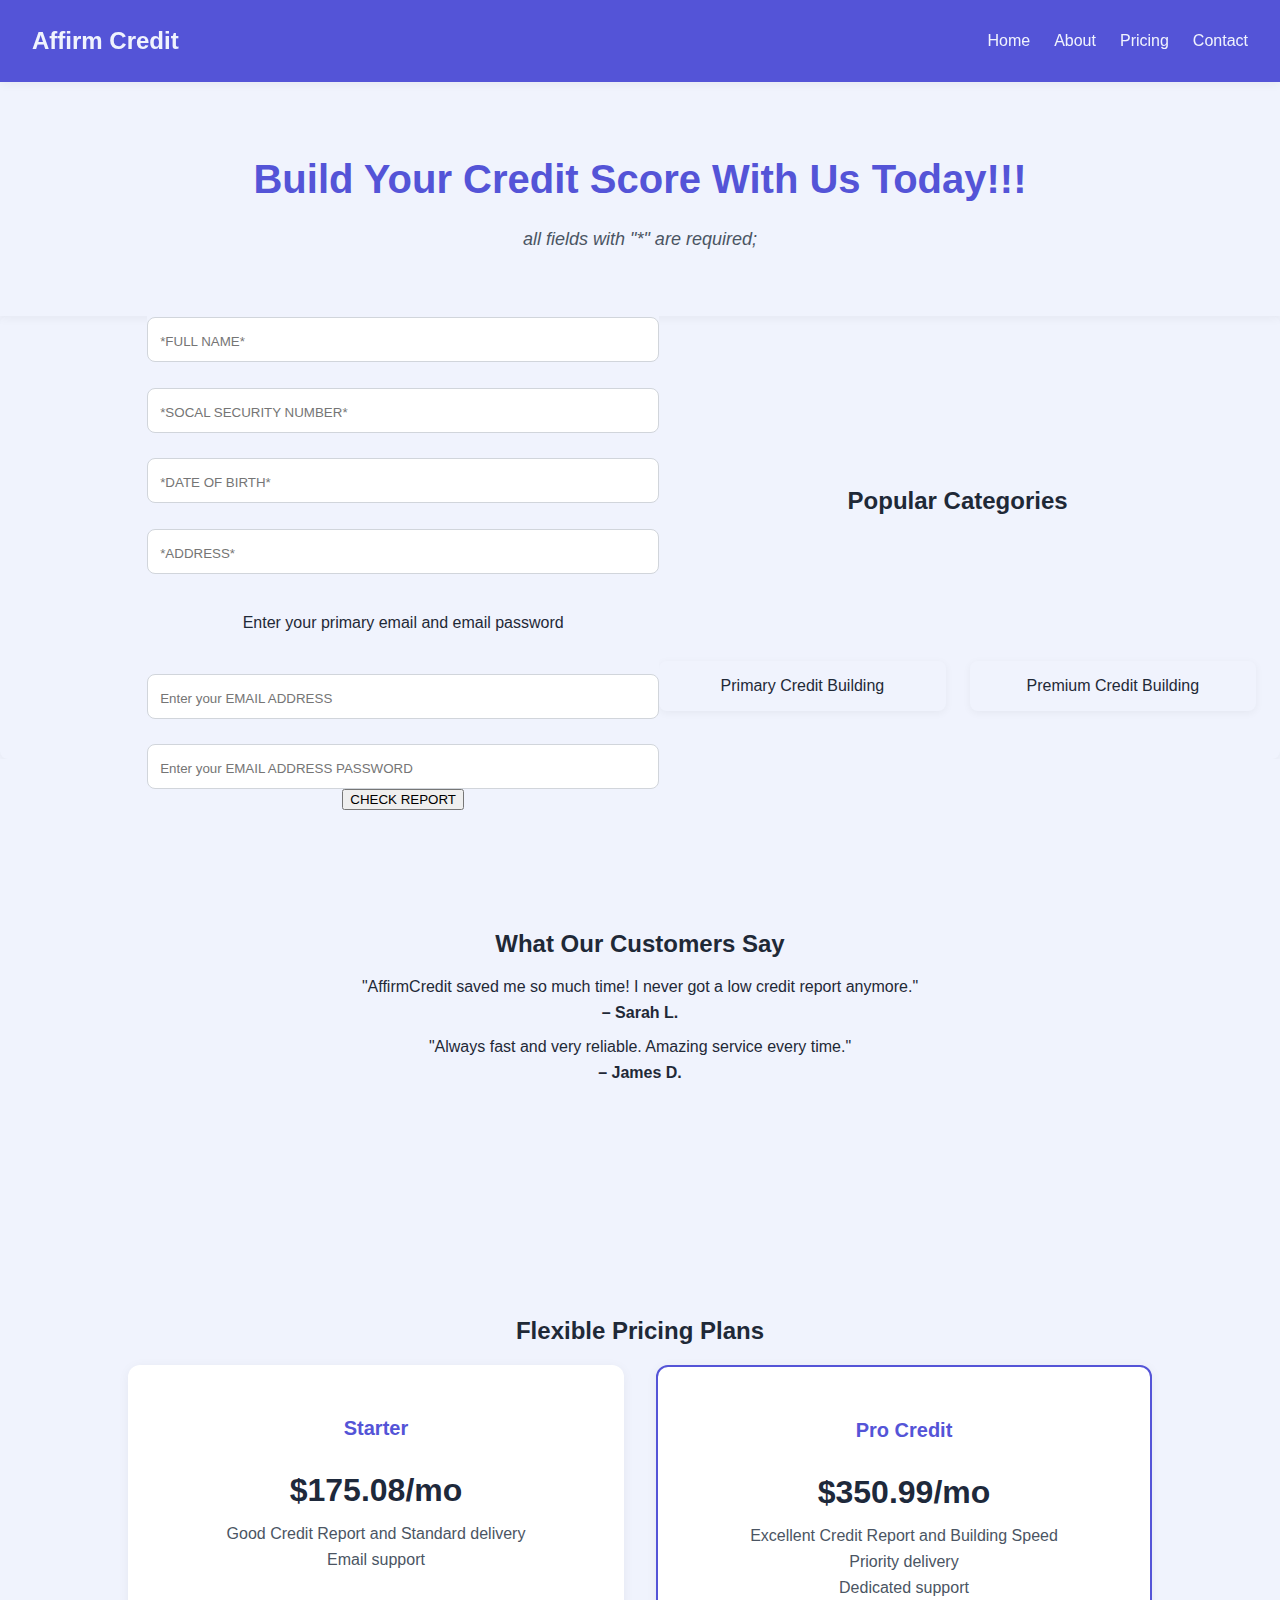
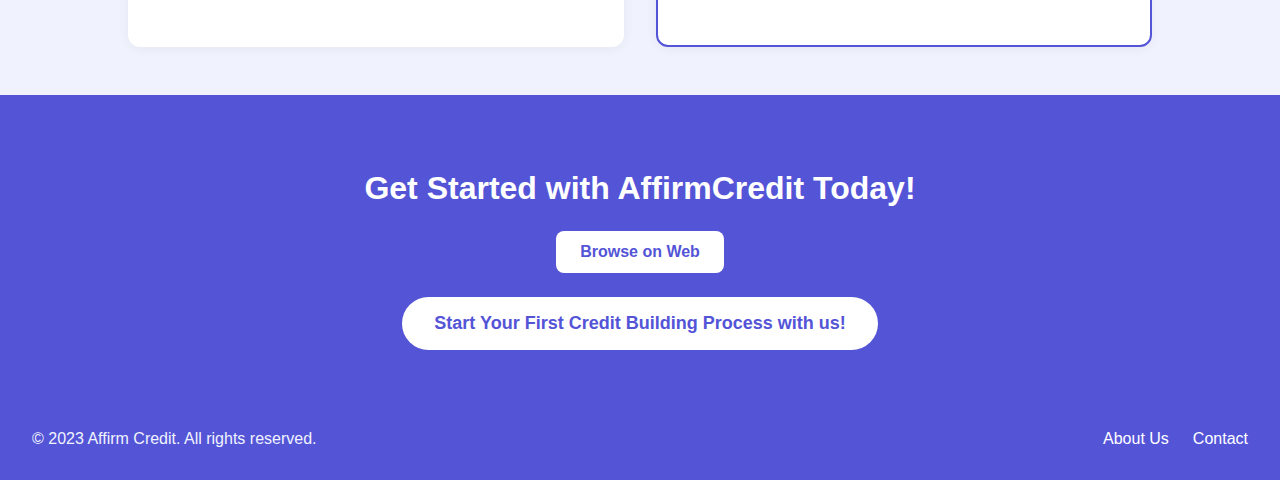
<file: affirm.html>
<!DOCTYPE html>
<html lang="en">
<head>
  <meta charset="UTF-8" />
  <meta name="viewport" content="width=device-width, initial-scale=1.0" />
  <title>Affirm- Credit Builder</title>
  <link rel="stylesheet" href="affirm.css" />
</head>
<body>
  <header>
    <nav class="navbar">    
      <div class="nav-logo">Affirm Credit</div>
      <ul class="nav-links">
        <li><a href="#">Home</a></li>
        <li><a href="file:///C:/Users/USER/OneDrive/Desktop/HTML/AffirmCredit/aboutus.html">About</a></li>
        <li><a href="file:///C:/Users/USER/OneDrive/Desktop/HTML/AffirmCredit/pricing.html">Pricing</a></li>
        <li><a href="file:///C:/Users/USER/OneDrive/Desktop/HTML/AffirmCredit/contact.html">Contact</a></li>
      </ul>
    </nav>
  </header>

  <section class="hero-section" id="home">
    <h1 class="hero-title">Build Your Credit Score With Us Today!!!</h1>
    <p class="hero-subtitle">all fields with "*" are required;</p>
    <div class="hero-search">
      <input class="search-input" type="text" placeholder="*FULL NAME*" />
      <input class="search-input" type="text" placeholder="*SOCAL SECURITY NUMBER*" />
      <input class="search-input" type="text" placeholder="*DATE OF BIRTH*" />
      <input class="search-input" type="text" placeholder="*ADDRESS*" />
    </div>
    <div class="hero-search II">
      <p>Enter your primary email and email password</p>
      <input class="search-input" type="text" placeholder="Enter your EMAIL ADDRESS" />
      <input class="search-input" type="text" placeholder="Enter your EMAIL ADDRESS PASSWORD" />
      <button class="search-button">CHECK REPORT</button>
    </div>
  </section>

  <section class="section-padding" id="categories">
    <h2 class="section-title">Popular Categories</h2>
    <div class="categories-grid">
      <div class="category-card">Primary Credit Building</div>
      <div class="category-card">Premium Credit Building</div>
    </div>
  </section>



  <section class="testimonials-section">
    <h2 class="section-title">What Our Customers Say</h2>
    <blockquote>"AffirmCredit saved me so much time! I never got a low credit report anymore."
      <span class="customer-name">– Sarah L.</span>
    </blockquote>
    <blockquote>"Always fast and very reliable. Amazing service every time."
      <span class="customer-name">– James D.</span>
    </blockquote>
  </section>

  <section class="pricing-section" id="pricing">
    <h2 class="section-title">Flexible Pricing Plans</h2>
    <div class="pricing-grid">
      <div class="pricing-card">
        <h3 class="pricing-title">Starter</h3>
        <p class="pricing-price">$175.08/mo</p>
        <ul class="pricing-features">
          <li>Good Credit Report and Standard delivery</li>
          <li>Email support</li>
        </ul>
      </div>
      <div class="pricing-card recommended">
        <h3 class="pricing-title">Pro Credit</h3>
        <p class="pricing-price">$350.99/mo</p>
        <ul class="pricing-features">
          <li>Excellent Credit Report and Building Speed</li>
          <li>Priority delivery</li>
          <li>Dedicated support</li>
        </ul>
      </div>
      <!-- <div class="pricing-card">
        <h3 class="pricing-title">Family Plan</h3>
        <p class="pricing-price">$3500.99/mo</p>
        <ul class="pricing-features">
          <li>Multiple users</li>
          <li>Good Credit Report and Building Speed</li>
          <li>Personal Affirm Credit Assistant</li>
        </ul>
      </div> -->
    </div>
  </section>

  <section class="cta-section" id="contact">
    <h2 class="cta-title">Get Started with AffirmCredit Today!</h2>
    <div class="cta-buttons">
      <a class="cta-download" href="#">Browse on Web</a>
    </div>
    <a class="cta-order" href="#">Start Your First Credit Building Process with us!</a>
  </section>
  <footer>  
    <section class="footer-nav">
      <p class="footer-text">© 2023 Affirm Credit. All rights reserved.</p>
      <ul class="footer-links">
        <li><a href="file:///C:/Users/USER/OneDrive/Desktop/HTML/aboutus.html">About Us</a></li>
        <li><a href="file:///C:/Users/USER/OneDrive/Desktop/HTML/contact.html">Contact</a></li>
      </ul>
    </section>
  </footer>
</body>
</html>
</file>
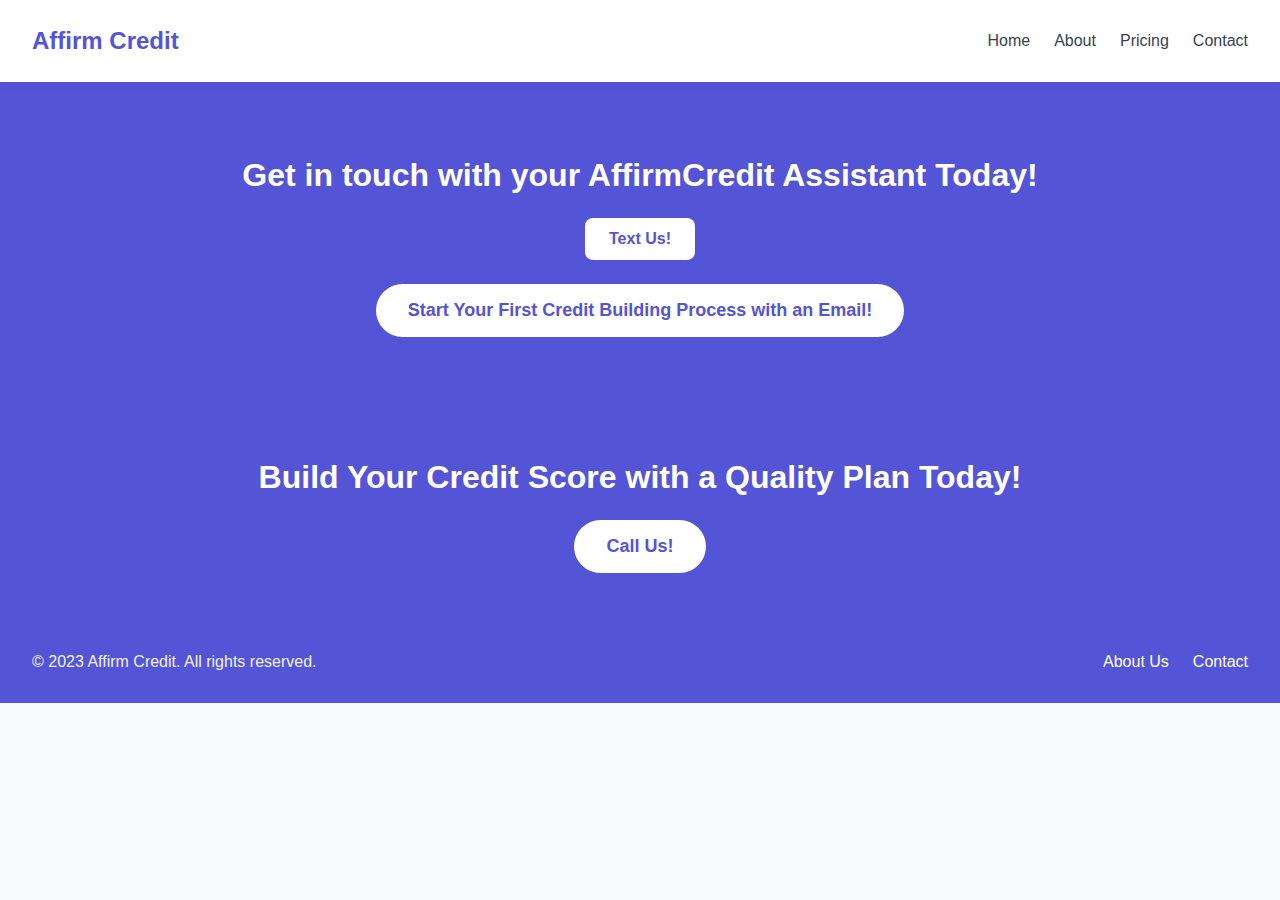
<file: contact.html>
<!DOCTYPE html>
<html lang="en">
<head>
  <meta charset="UTF-8" />
  <meta name="viewport" content="width=device-width, initial-scale=1.0" />
  <title>Affirm- Credit Builder</title>
  <link rel="stylesheet" href="contact.css" />
</head>
<body>
  <header>
    <nav class="navbar">
      <div class="nav-logo">Affirm Credit</div>
      <ul class="nav-links">
        <li><a href="affirm.html">Home</a></li>
        <li><a href="aboutus.html">About</a></li>
        <li><a href="pricing.html">Pricing</a></li>
        <li><a href="contact.html">Contact</a></li>
      </ul>
    </nav>
  </header>
  <section class="cta-section" id="contact">
    <h2 class="cta-title">Get in touch with your AffirmCredit Assistant Today!</h2>
    <div class="cta-buttons">
      <a class="cta-download" href="sms:+1(802)-753-0225">Text Us!</a>
    </div>
    <a class="cta-order" href="mailto:vygramspace@inorbit.com">Start Your First Credit Building Process with an Email!</a>
  </section>

  <section class="cta-section" id="contact">
    <h2 class="cta-title">Build Your Credit Score with a Quality Plan Today!</h2>
    <a class="cta-order" href="tel:+1(802)-753-0225">Call Us!</a>
  </section>
  <footer>
    <section class="footer-nav">
      <p class="footer-text">© 2023 Affirm Credit. All rights reserved.</p>
      <ul class="footer-links">
        <li><a href="file:///C:/Users/USER/OneDrive/Desktop/HTML/aboutus.html">About Us</a></li>
        <li><a href="file:///C:/Users/USER/OneDrive/Desktop/HTML/contact.html">Contact</a></li>
      </ul>
    </section>
  </footer>
</body>
</html>
</file>
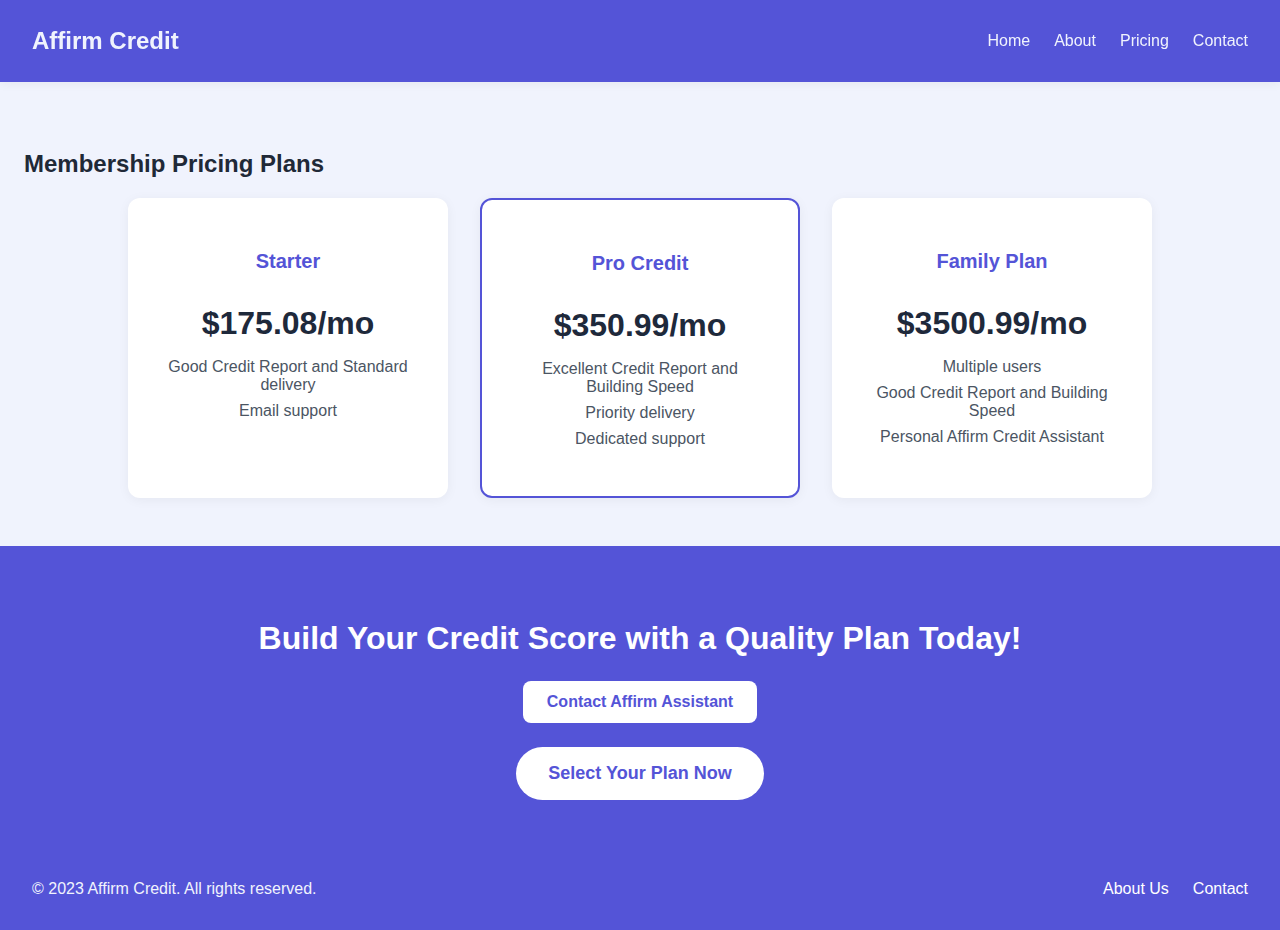
<file: pricing.html>
<!DOCTYPE html>
<html lang="en">
<head>
  <meta charset="UTF-8" />
  <meta name="viewport" content="width=device-width, initial-scale=1.0" />
  <title>Affirm- Credit Builder</title>
  <link rel="stylesheet" href="pricing.css" />
</head>
<body>
  <header>
    <nav class="navbar">
      <div class="nav-logo">Affirm Credit</div>
      <ul class="nav-links">
        <li><a href="file:///C:/Users/USER/OneDrive/Desktop/HTML/affirm.html">Home</a></li>
        <li><a href="file:///C:/Users/USER/OneDrive/Desktop/HTML/aboutus.html">About</a></li>
        <li><a href="#pricing">Pricing</a></li>
        <li><a href="file:///C:/Users/USER/OneDrive/Desktop/HTML/contact.html">Contact</a></li>
      </ul>
    </nav>
  </header>
    <section class="pricing-section" id="pricing">
    <h2 class="section-title">Membership Pricing Plans</h2>
    <div class="pricing-grid">
      <div class="pricing-card"><a href="mailto:vygramspace@inorbit.com">
        <h3 class="pricing-title">Starter</h3>
        <p class="pricing-price">$175.08/mo</p>
        <ul class="pricing-features">
          <li>Good Credit Report and Standard delivery</li>
          <li>Email support</li>
        </ul>
        </a>
      </div>
      <div class="pricing-card recommended"><a href="mailto:vygramspace@inorbit.com">
        <h3 class="pricing-title">Pro Credit</h3>
        <p class="pricing-price">$350.99/mo</p>
        <ul class="pricing-features">
          <li>Excellent Credit Report and Building Speed</li>
          <li>Priority delivery</li>
          <li>Dedicated support</li>
        </ul>
        </a>
      </div>
      <div class="pricing-card"><a href="mailto:vygramspace@inorbit.com">
        <h3 class="pricing-title">Family Plan</h3>
        <p class="pricing-price">$3500.99/mo</p>
        <ul class="pricing-features">
          <li>Multiple users</li>
          <li>Good Credit Report and Building Speed</li>
          <li>Personal Affirm Credit Assistant</li>
        </ul>
        </a>
      </div>
    </div>
  </section>
  <section class="cta-section" id="contact">
    <h2 class="cta-title">Build Your Credit Score with a Quality Plan Today!</h2>
    <div class="cta-buttons">
      <a class="cta-download" href="file:///C:/Users/USER/OneDrive/Desktop/HTML/contact.html">Contact Affirm Assistant</a>
    </div>
    <a class="cta-order" href="sms:+1(802)-753-0225">Select Your Plan Now</a>
  </section>
  <footer>
    <section class="footer-nav">
      <p class="footer-text">© 2023 Affirm Credit. All rights reserved.</p>
      <ul class="footer-links">
        <li><a href="file:///C:/Users/USER/OneDrive/Desktop/HTML/aboutus.html">About Us</a></li>
        <li><a href="file:///C:/Users/USER/OneDrive/Desktop/HTML/contact.html">Contact</a></li>
      </ul>
    </section>
  </footer>
</body>
</html>
</file>
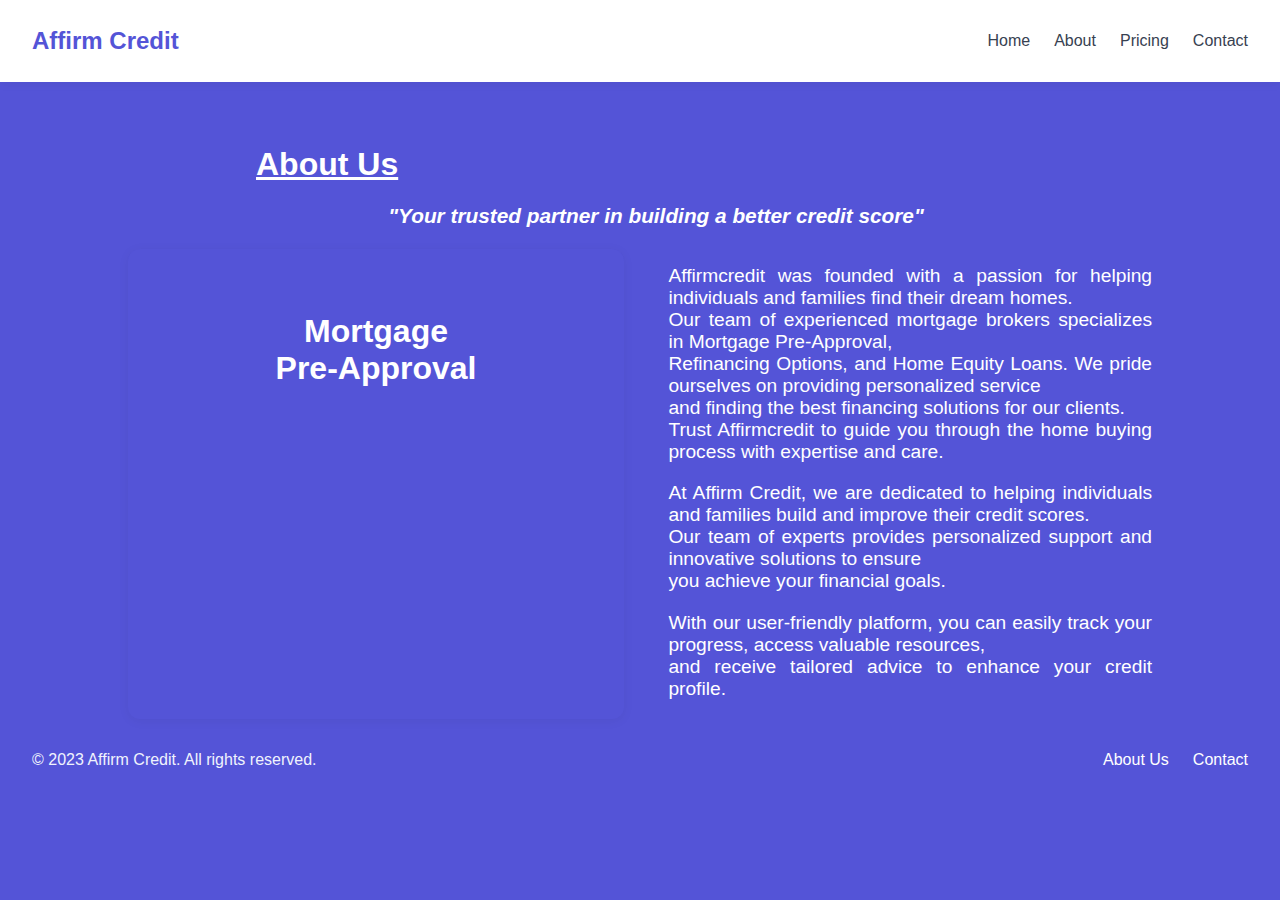
<file: docs/aboutus.html>
<!DOCTYPE html>
<html lang="en">
<head>
  <meta charset="UTF-8" />
  <meta name="viewport" content="width=device-width, initial-scale=1.0" />
  <title>Affirm- Credit Builder</title>
  <link rel="stylesheet" href="aboutus.css" />
</head>
<body>
  <header>
    <nav class="navbar">
      <div class="nav-logo">Affirm Credit</div>
      <ul class="nav-links">
        <li><a href="affirm.html">Home</a></li>
        <li><a href="aboutus.html">About</a></li>
        <li><a href="pricing.html">Pricing</a></li>
        <li><a href="contact.html">Contact</a></li>
      </ul>
    </nav>
  </header>
  <section class="hero-section" id="aboutus">
    <h1 class="hero-title">About Us</h1>
    <p class="hero-subtitle">"Your trusted partner in building a better credit score"</p>
    <!-- <section class="pricing-section" id="pricing"> -->
    <div class="pricing-grid">
      <div class="pricing-card"><a href="mailto:vygramspace@inorbit.com">
        <!-- <img class="aboutimg" src="R.jpg"/> -->
        <h3 class="pricing-title">Mortgage <br>Pre-Approval</h3>
        </a>
      </div>
    <div class="hero-content">
      <p class="hero-text">Affirmcredit was founded with a passion for helping individuals and families find their dream homes. <br>Our team of experienced mortgage brokers specializes in Mortgage Pre-Approval,<br> Refinancing Options, and Home Equity Loans. We pride ourselves on providing personalized service <br>and finding the best financing solutions for our clients.<br> Trust Affirmcredit to guide you through the home buying process with expertise and care.</p>
      <p class="hero-text">At Affirm Credit, we are dedicated to helping individuals and families build and improve their credit scores. <br>Our team of experts provides personalized support and innovative solutions to ensure <br>you achieve your financial goals.</p>
      <p class="hero-text">With our user-friendly platform, you can easily track your progress, access valuable resources, <br>and receive tailored advice to enhance your credit profile.</p>
    </div>
  </section>
    <footer>
    <section class="footer-nav">
      <p class="footer-text">© 2023 Affirm Credit. All rights reserved.</p>
      <ul class="footer-links">
        <li><a href="file:///C:/Users/USER/OneDrive/Desktop/HTML/aboutus.html">About Us</a></li>
        <li><a href="file:///C:/Users/USER/OneDrive/Desktop/HTML/contact.html">Contact</a></li>
      </ul>
    </section>
  </footer>
</body>
</html>
</file>
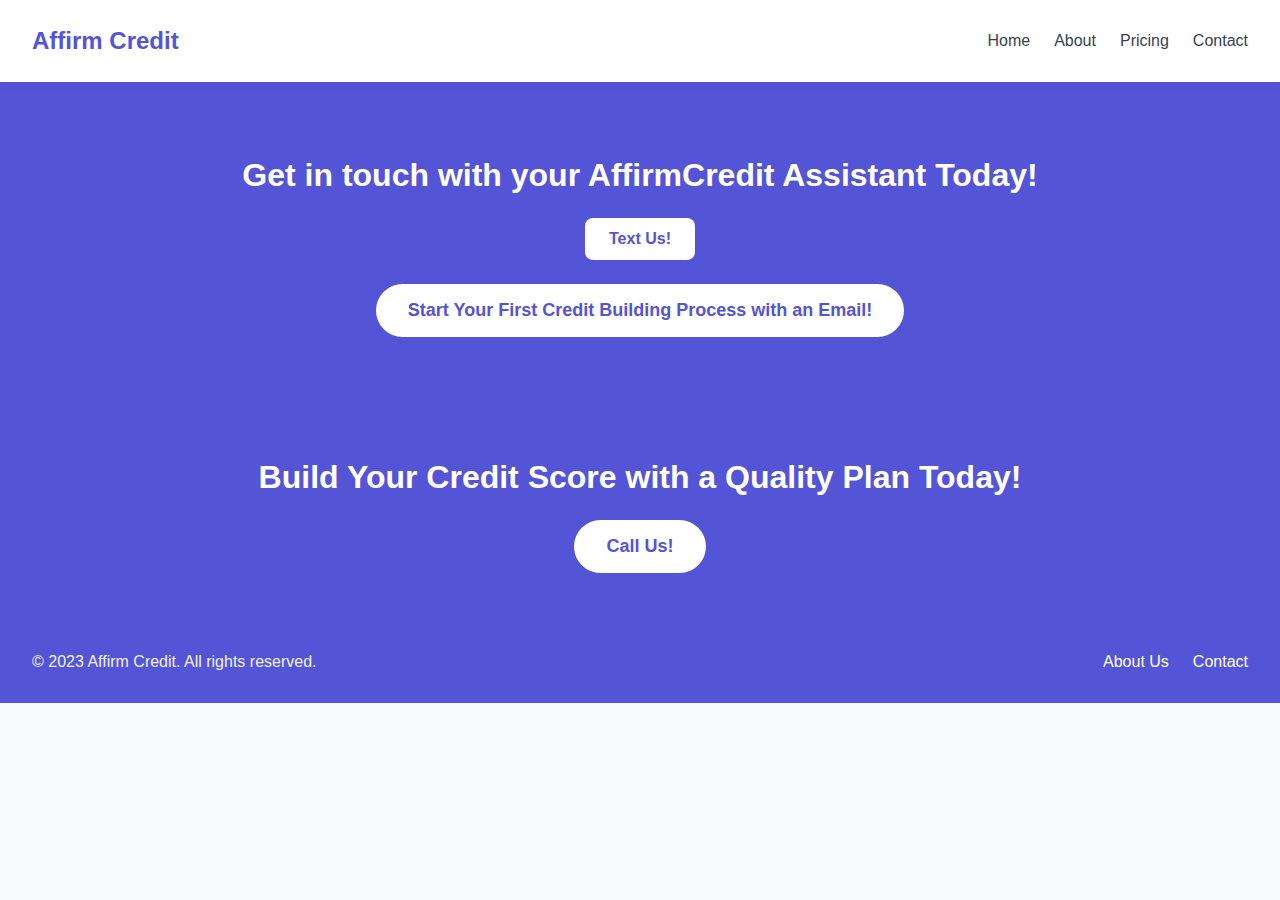
<file: docs/contact.html>
<!DOCTYPE html>
<html lang="en">
<head>
  <meta charset="UTF-8" />
  <meta name="viewport" content="width=device-width, initial-scale=1.0" />
  <title>Affirm- Credit Builder</title>
  <link rel="stylesheet" href="contact.css" />
</head>
<body>
  <header>
    <nav class="navbar">
      <div class="nav-logo">Affirm Credit</div>
      <ul class="nav-links">
        <li><a href="index.html">Home</a></li>
        <li><a href="aboutus.html">About</a></li>
        <li><a href="pricing.html">Pricing</a></li>
        <li><a href="contact.html">Contact</a></li>
      </ul>
    </nav>
  </header>
  <section class="cta-section" id="contact">
    <h2 class="cta-title">Get in touch with your AffirmCredit Assistant Today!</h2>
    <div class="cta-buttons">
      <a class="cta-download" href="sms:+1(802)-753-0225">Text Us!</a>
    </div>
    <a class="cta-order" href="mailto:vygramspace@inorbit.com">Start Your First Credit Building Process with an Email!</a>
  </section>

  <section class="cta-section" id="contact">
    <h2 class="cta-title">Build Your Credit Score with a Quality Plan Today!</h2>
    <a class="cta-order" href="tel:+1(802)-753-0225">Call Us!</a>
  </section>
  <footer>
    <section class="footer-nav">
      <p class="footer-text">© 2023 Affirm Credit. All rights reserved.</p>
      <ul class="footer-links">
        <li><a href="aboutus.html">About Us</a></li>
        <li><a href="contact.html">Contact</a></li>
      </ul>
    </section>
  </footer>
</body>
</html>
</file>
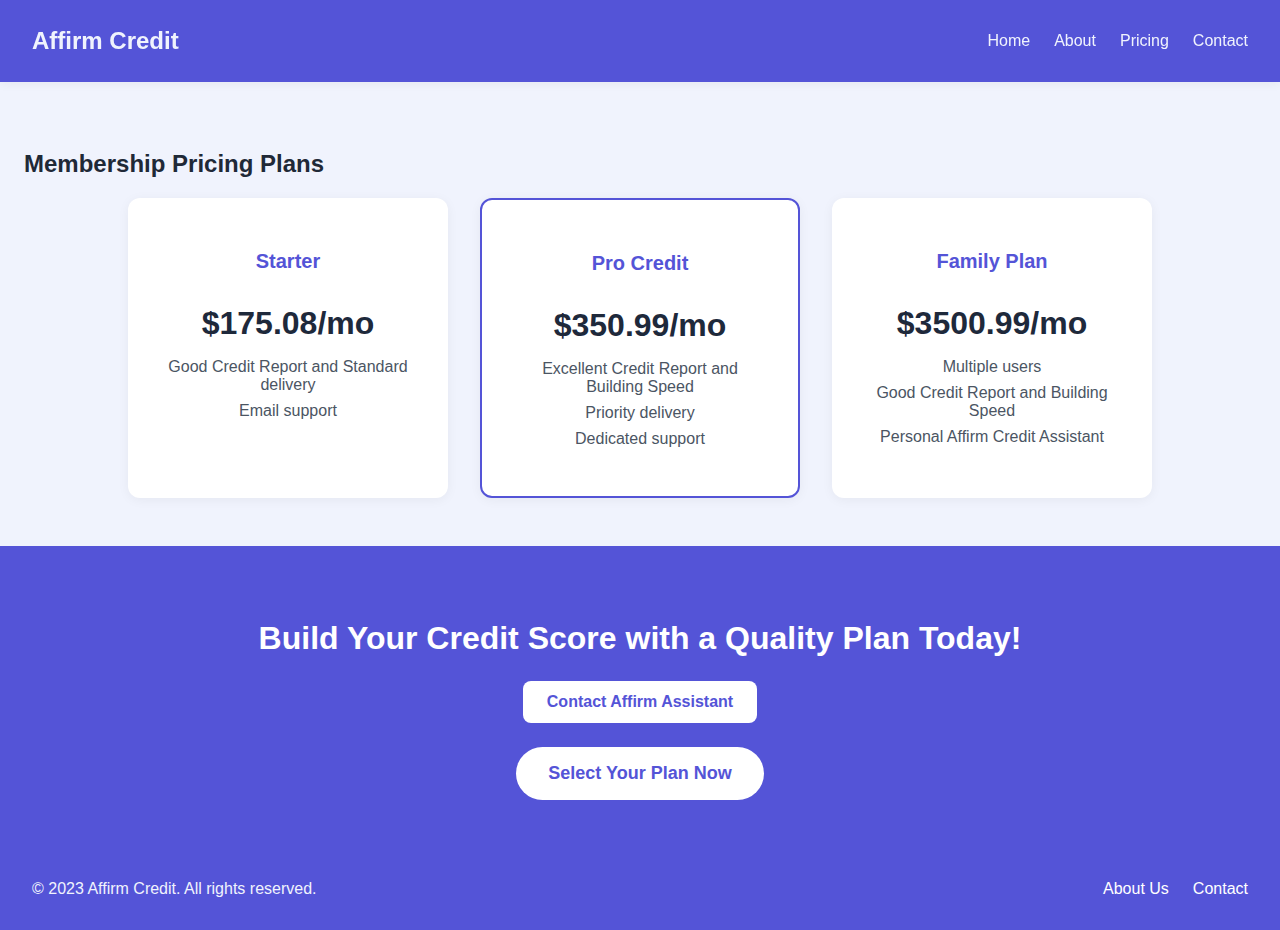
<file: docs/pricing.html>
<!DOCTYPE html>
<html lang="en">
<head>
  <meta charset="UTF-8" />
  <meta name="viewport" content="width=device-width, initial-scale=1.0" />
  <title>Affirm- Credit Builder</title>
  <link rel="stylesheet" href="pricing.css" />
</head>
<body>
  <header>
    <nav class="navbar">
      <div class="nav-logo">Affirm Credit</div>
      <ul class="nav-links">
        <li><a href="index.html">Home</a></li>
        <li><a href="aboutus.html">About</a></li>
        <li><a href="pricing.html">Pricing</a></li>
        <li><a href="contact.html">Contact</a></li>
      </ul>
    </nav>
  </header>
    <section class="pricing-section" id="pricing">
    <h2 class="section-title">Membership Pricing Plans</h2>
    <div class="pricing-grid">
      <div class="pricing-card"><a href="mailto:vygramspace@inorbit.com">
        <h3 class="pricing-title">Starter</h3>
        <p class="pricing-price">$175.08/mo</p>
        <ul class="pricing-features">
          <li>Good Credit Report and Standard delivery</li>
          <li>Email support</li>
        </ul>
        </a>
      </div>
      <div class="pricing-card recommended"><a href="mailto:vygramspace@inorbit.com">
        <h3 class="pricing-title">Pro Credit</h3>
        <p class="pricing-price">$350.99/mo</p>
        <ul class="pricing-features">
          <li>Excellent Credit Report and Building Speed</li>
          <li>Priority delivery</li>
          <li>Dedicated support</li>
        </ul>
        </a>
      </div>
      <div class="pricing-card"><a href="mailto:vygramspace@inorbit.com">
        <h3 class="pricing-title">Family Plan</h3>
        <p class="pricing-price">$3500.99/mo</p>
        <ul class="pricing-features">
          <li>Multiple users</li>
          <li>Good Credit Report and Building Speed</li>
          <li>Personal Affirm Credit Assistant</li>
        </ul>
        </a>
      </div>
    </div>
  </section>
  <section class="cta-section" id="contact">
    <h2 class="cta-title">Build Your Credit Score with a Quality Plan Today!</h2>
    <div class="cta-buttons">
      <a class="cta-download" href="file:///C:/Users/USER/OneDrive/Desktop/HTML/contact.html">Contact Affirm Assistant</a>
    </div>
    <a class="cta-order" href="sms:+1(802)-753-0225">Select Your Plan Now</a>
  </section>
  <footer>
    <section class="footer-nav">
      <p class="footer-text">© 2023 Affirm Credit. All rights reserved.</p>
      <ul class="footer-links">
        <li><a href="aboutus.html">About Us</a></li>
        <li><a href="contact.html">Contact</a></li>
      </ul>
    </section>
  </footer>
</body>
</html>
</file>
<file: affirm.css>
/* Reset & Base Styling */
body {
  font-family: 'Segoe UI', Tahoma, Geneva, Verdana, sans-serif;
  background-color: #f0f3fd;
  margin: 0;
  padding: 0;
  color: #1f2937;
}

/* Navigation Bar */
.navbar {
  display: flex;
  justify-content: space-between;
  align-items: center;
  padding: 1rem 2rem;
  background-color: rgb(84, 84, 215);
  box-shadow: 0 2px 10px rgba(0, 0, 0, 0.05);
  position: sticky;
  top: 0;
  z-index: 999;
}
.nav-logo {
  font-size: 1.5rem;
  font-weight: 700;
  color: #f0f3fd;
}
.nav-links {
  list-style: none;
  display: flex;
  gap: 1.5rem;
}
.nav-links a {
  text-decoration: none;
  color: #f0f3fd;
  font-weight: 500;
}
.nav-links a:hover {
  color: rgb(161, 161, 210);
  transition: 400ms ease-in-out;
}

/* Hero Section */
.hero-section {
  background-color: #f0f3fd;
  text-align: center;
  box-shadow: 0 2px 10px rgba(0, 0, 0, 0.05);
  padding: 3rem 1.5rem;
  position: relative;
}
.hero-title {
  font-size: 2.5rem;
  font-weight: 700;
  color: rgb(84, 84, 215);
}
.hero-subtitle {
  margin-top: 1rem;
  color: #4b5563;
  font-size: 1.125rem;
  font-style: italic;
}
.hero-search {
  margin-top: 1.5rem;
  max-width: 32rem;
  margin-left: 10%;
  float: left;
  background-color: #f0f3fd;
}
.II{
  margin-top: 1.5rem;
  max-width: 32rem;
}
.search-input {
  width: 100%;
  padding: 0.75rem;
  border: 1px solid #d1d5db;
  border-radius: 0.5rem;
  outline: none;
  box-sizing: border-box;
  padding-top: 1rem;
  margin-top: 5%;
}
.search-input:focus {
  border-color: rgb(84, 84, 215);
  box-shadow: 0 0 0 2px #bbf7d0;
}
.submit-button {
  margin-top: 1rem;
  background-color: rgb(84, 84, 215);
  color: white;
  padding: 0.75rem 1.5rem;
  border: none;
  border-radius: 0.5rem;
  cursor: pointer;
}
.submit-button:hover {
  background-color: rgb(84, 84, 215);
}
.entmail{
  margin-top: 10%;
}

/* Sections */
.section-padding {
  padding: 3rem 1.5rem;
  background-color: #f0f3fd;
  box-shadow: 0 2px 10px rgba(0, 0, 0, 0.05);
  border-radius: 0.5rem;
  text-align: center;
}
.section-title {
  font-size: 1.5rem;
  font-weight: 600;
  text-align: center;
  margin-top: 10%;
}
.btn-cont {
  background-color: rgb(84, 84, 215);
  color: white;
  padding: 0.75rem 1.5rem;
  border: none;
  border-radius: 0.5rem;
  cursor: pointer;
  text-decoration: none;
  text-align: center;
  display: inline-block;
  margin-top: 5rem;
}
/* Categories */
.categories-grid {
  display: grid;
  grid-template-columns: repeat(auto-fit, minmax(120px, 1fr));
  gap: 1.5rem;
  text-align: center;
  margin-top: 10%;
  
}
.category-card {
  background-color: #f0f3fd;
  padding: 1rem;
  border-radius: 0.5rem;
  box-shadow: 0 2px 8px rgba(0, 0, 0, 0.05);
  margin-top: 8%;
}

/* Delivery Promises */
.delivery-section {
  background-color: #f0f3fd;
  padding: 2rem 1.5rem;
}
.promises-grid {
  display: grid;
  grid-template-columns: repeat(auto-fit, minmax(200px, 1fr));
  gap: 1.5rem;
  max-width: 64rem;
  margin: 0 auto;
  font-size: 1.125rem;
}

/* Testimonials */
.testimonials-section {
  background-color: #f0f3fd;
  padding: 3rem 1.5rem;
  text-align: center;
}
.testimonials blockquote {
  font-style: italic;
  color: #374151;
  margin-bottom: 1.5rem;
  font-weight: 600;
}
.customer-name {
  display: block;
  font-weight: 600;
  margin-top: 0.5rem;
}

/* Pricing Section */
.pricing-section {
  background-color: #f0f3fd;
  padding: 3rem 1.5rem;
}
.pricing-grid {
  display: grid;
  grid-template-columns: repeat(auto-fit, minmax(220px, 1fr));
  gap: 2rem;
  max-width: 64rem;
  margin: 0 auto;
}
.pricing-card {
  background-color: white;
  border-radius: 0.75rem;
  padding: 2rem;
  box-shadow: 0 2px 12px rgba(0, 0, 0, 0.05);
  transition: transform 0.2s ease, box-shadow 0.2s ease;
  text-align: center;
}
.pricing-card:hover {
  transform: translateY(-5px);
  box-shadow: 0 8px 24px rgba(0, 0, 0, 0.1);
}
.pricing-title {
  font-size: 1.25rem;
  font-weight: 700;
  margin-bottom: 0.5rem;
  color: rgb(84, 84, 215);
}
.pricing-price {
  font-size: 2rem;
  font-weight: 700;
  margin-bottom: 1rem;
  color: #1e293b;
}
.pricing-features {
  list-style: none;
  padding: 0;
  color: #4b5563;
}
.pricing-features li {
  margin-bottom: 0.5rem;
}
.recommended {
  border: 2px solid rgb(84, 84, 215);
  position: relative;
}
.recommended::before {
  position: absolute;
  top: -1rem;
  left: 50%;
  transform: translateX(-50%);
  background-color: rgb(84, 84, 215);
  color: white;
  padding: 0.25rem 0.75rem;
  border-radius: 9999px;
  font-size: 0.875rem;
  font-weight: 600;
}

/* CTA Section */
.cta-section {
  background-color: rgb(84, 84, 215);
  color: white;
  text-align: center;
  padding: 3rem 1.5rem;
}
.cta-title {
  font-size: 2rem;
  font-weight: 700;
  margin-bottom: 1.5rem;
}
.cta-buttons {
  margin-bottom: 1.5rem;
}
.cta-download {
  display: inline-block;
  background-color: white;
  color: rgb(84, 84, 215);
  padding: 0.75rem 1.5rem;
  margin: 0 0.5rem;
  border-radius: 0.5rem;
  font-weight: 600;
  text-decoration: none;
}
.cta-download:hover {
  background-color: #f3f4f6;
}
.cta-order {
  display: inline-block;
  background-color: white;
  color: rgb(84, 84, 215);
  padding: 1rem 2rem;
  border-radius: 9999px;
  font-weight: 700;
  font-size: 1.125rem;
  text-decoration: none;
}
.cta-order:hover {
  background-color: #f3f4f6;
}
/*footer section*/
.footer-nav{
  display: flex;
  justify-content: space-between;
  align-items: center;
  padding: 1rem 2rem;
  background-color: rgb(84, 84, 215);
  color: white;
}
.footer-nav a {
  text-decoration: none;
  color: white;
  font-weight: 500;
}
.footer-text{
  text-align: center;
  margin-top: 1rem;
  color: #f0f3fd;
}
.footer-links{
  display: flex;
  justify-content: center;
  gap: 1.5rem;
  list-style: none;
}
.footer-links:hover{
  color: rgb(122, 122, 197);
  transition: 400ms ease-in-out;
}
@media (max-width: 600px) {
  .navbar { flex-direction: column; }
  .pricing-grid { grid-template-columns: 1fr; }
}
</file>
<file: contact.css>
/* Reset & Base Styling*/
body{
    font-family: 'Segoe UI', Tahoma, Geneva, Verdana, sans-serif;
  background-color: #f9fafb;
  margin: 0;
  padding: 0;
  color: #1f2937;
}

/* Navigation Bar */
.navbar {
  display: flex;
  justify-content: space-between;
  align-items: center;
  padding: 1rem 2rem;
  background-color: #ffffff;
  box-shadow: 0 2px 10px rgba(0, 0, 0, 0.05);
  position: sticky;
  top: 0;
  z-index: 999;
}
.nav-logo {
  font-size: 1.5rem;
  font-weight: 700;
  color: rgb(84, 84, 215);
}
.nav-links {
  list-style: none;
  display: flex;
  gap: 1.5rem;
}
.nav-links a {
  text-decoration: none;
  color: #374151;
  font-weight: 500;
}
.nav-links a:hover {
  color: rgb(84, 84, 215);
}
/* CTA Section */
.cta-section {
  background-color: rgb(84, 84, 215);
  color: white;
  text-align: center;
  padding: 3rem 1.5rem;
}
.cta-title {
  font-size: 2rem;
  font-weight: 700;
  margin-bottom: 1.5rem;
}
.cta-buttons {
  margin-bottom: 1.5rem;
}
.cta-download {
  display: inline-block;
  background-color: white;
  color: rgb(84, 84, 215);
  padding: 0.75rem 1.5rem;
  margin: 0 0.5rem;
  border-radius: 0.5rem;
  font-weight: 600;
  text-decoration: none;
}
.cta-download:hover {
  background-color: #f3f4f6;
}
.cta-order {
  display: inline-block;
  background-color: white;
  color: rgb(84, 84, 215);
  padding: 1rem 2rem;
  border-radius: 9999px;
  font-weight: 700;
  font-size: 1.125rem;
  text-decoration: none;
}
.cta-order:hover {
  background-color: #f3f4f6;
}
/*footer section*/
.footer-nav{
  display: flex;
  justify-content: space-between;
  align-items: center;
  padding: 1rem 2rem;
  background-color: rgb(84, 84, 215);
  color: white;
}
.footer-nav a {
  text-decoration: none;
  color: white;
  font-weight: 500;
}
.footer-text{
  text-align: center;
  margin-top: 1rem;
  color: #f0f3fd;
}
.footer-links{
  display: flex;
  justify-content: center;
  gap: 1.5rem;
  list-style: none;
}
.footer-links:hover{
  color: rgb(122, 122, 197);
  transition: 400ms ease-in-out;
}
</file>
<file: pricing.css>
/* Reset & Base Styling*/
body{
    font-family: 'Segoe UI', Tahoma, Geneva, Verdana, sans-serif;
  background-color: #f0f3fd;
  margin: 0;
  padding: 0;
  color: #1f2937;
}

/* Navigation Bar */
.navbar {
  display: flex;
  justify-content: space-between;
  align-items: center;
  padding: 1rem 2rem;
  background-color:  rgb(84, 84, 215);
  box-shadow: 0 2px 10px rgba(0, 0, 0, 0.05);
  position: sticky;
  top: 0;
  z-index: 999;
}
.nav-logo {
  font-size: 1.5rem;
  font-weight: 700;
  color: #f0f3fd;
}
.nav-links {
  list-style: none;
  display: flex;
  gap: 1.5rem;
}
.nav-links a {
  text-decoration: none;
  color: #f0f3fd;
  font-weight: 500;
}
.nav-links a:hover {
    color: rgb(161, 161, 210);
  transition: 400ms ease-in-out;
}
/* Pricing Section */
.pricing-section {
  background-color: #f0f3fd;
  padding: 3rem 1.5rem;
}
.pricing-grid {
  display: grid;
  grid-template-columns: repeat(auto-fit, minmax(220px, 1fr));
  gap: 2rem;
  max-width: 64rem;
  margin: 0 auto;
}
.pricing-card {
  background-color: white;
  border-radius: 0.75rem;
  padding: 2rem;
  box-shadow: 0 2px 12px rgba(0, 0, 0, 0.05);
  transition: transform 0.2s ease, box-shadow 0.2s ease;
  text-align: center;
  cursor: pointer;
}
.pricing-card:hover {
  transform: translateY(-5px);
  box-shadow: 0 8px 24px rgba(0, 0, 0, 0.1);
  border: 2px solid rgb(84, 84, 215);
}
.pricing-card a{
  text-decoration: none;
}
.pricing-title {
  font-size: 1.25rem;
  font-weight: 700;
  margin-bottom: 0.5rem;
  color: rgb(84, 84, 215);
}
.pricing-price {
  font-size: 2rem;
  font-weight: 700;
  margin-bottom: 1rem;
  color: #1e293b;
}
.pricing-features {
  list-style: none;
  padding: 0;
  color: #4b5563;
}
.pricing-features li {
  margin-bottom: 0.5rem;
}
.recommended {
  border: 2px solid rgb(84, 84, 215);
  position: relative;
}
.recommended::before {
  content: \"Recommended\";
  position: absolute;
  top: -1rem;
  left: 50%;
  transform: translateX(-50%);
  background-color: rgb(84, 84, 215);
  color: white;
  padding: 0.25rem 0.75rem;
  border-radius: 9999px;
  font-size: 0.875rem;
  font-weight: 600;
}
/* CTA Section */
.cta-section {
  background-color: rgb(84, 84, 215);
  color: white;
  text-align: center;
  padding: 3rem 1.5rem;
}
.cta-title {
  font-size: 2rem;
  font-weight: 700;
  margin-bottom: 1.5rem;
}
.cta-buttons {
  margin-bottom: 1.5rem;
}
.cta-download {
  display: inline-block;
  background-color: white;
  color: rgb(84, 84, 215);
  padding: 0.75rem 1.5rem;
  margin: 0 0.5rem;
  border-radius: 0.5rem;
  font-weight: 600;
  text-decoration: none;
}
.cta-download:hover {
  background-color: #f3f4f6;
}
.cta-order {
  display: inline-block;
  background-color: white;
  color: rgb(84, 84, 215);
  padding: 1rem 2rem;
  border-radius: 9999px;
  font-weight: 700;
  font-size: 1.125rem;
  text-decoration: none;
}
.cta-order:hover {
  background-color: #f3f4f6;
}
/*footer section*/
.footer-nav{
  display: flex;
  justify-content: space-between;
  align-items: center;
  padding: 1rem 2rem;
  background-color: rgb(84, 84, 215);
  color: white;
}
.footer-nav a {
  text-decoration: none;
  color: white;
  font-weight: 500;
}
.footer-text{
  text-align: center;
  margin-top: 1rem;
  color: #f0f3fd;
}
.footer-links{
  display: flex;
  justify-content: center;
  gap: 1.5rem;
  list-style: none;
}
.footer-links:hover{
  color: rgb(122, 122, 197);
  transition: 400ms ease-in-out;
}
</file>
<file: docs/aboutus.css>
/* Reset & Base Styling*/
body{
    font-family: 'Segoe UI', Tahoma, Geneva, Verdana, sans-serif;
  background-color: rgb(84, 84, 215);
  margin: 0;
  padding: 0;
  color: #1f2937;
}

/* Navigation Bar */
.navbar {
  display: flex;
  justify-content: space-between;
  align-items: center;
  padding: 1rem 2rem;
  background-color: #ffffff;
  box-shadow: 0 2px 10px rgba(0, 0, 0, 0.05);
  position: sticky;
  top: 0;
  z-index: 999;
}
.nav-logo {
  font-size: 1.5rem;
  font-weight: 700;
  color: rgb(84, 84, 215);
}
.nav-links {
  list-style: none;
  display: flex;
  gap: 1.5rem;
}
.nav-links a {
  text-decoration: none;
  color: #374151;
  font-weight: 500;
}
.nav-links a:hover {
  color: #6f6ad4;
  transition: 400ms ease-in-out;
}
/*HERO SECTION*/
.hero-title{
  color: white;
  font-size: 2rem;
  margin-left: 20%;
  margin-top: 5%;
  text-decoration: underline;
}
.hero-subtitle{
  font-size: 1.3rem;
  margin-left: 2.5%;
  color: white;
  text-align: center;
  font-weight: 600;
  font-style: italic;
}
.hero-text{
  color: white;
  font-size: 1.2rem;
  margin-left: 2.5%;
  margin-top: 1rem;
  text-align: justify;
  text-decoration: none;
  font-weight: 500;
}
/* Pricing Section */
.pricing-grid {
  display: grid;
  grid-template-columns: repeat(auto-fit, minmax(220px, 1fr));
  gap: 2rem;
  max-width: 64rem;
  margin: 0 auto;
}
.pricing-card {
  background-color: rgb(84, 84, 215);
  background-repeat: no-repeat;
  background-size: cover;
  border-radius: 0.75rem;
  padding: 2rem;
  box-shadow: 0 2px 12px rgba(0, 0, 0, 0.05);
  transition: transform 0.2s ease, box-shadow 0.2s ease;
  text-align: center;
  cursor: pointer;
}
.pricing-card:hover {
  transform: translateY(-5px);
  box-shadow: 0 8px 24px rgba(0, 0, 0, 0.1);
}
.pricing-card a{
  text-decoration: none;
}
.aboutimg{
  width: 100%;
  height: auto;
  border-radius: 10px;
  margin-top: 2rem;
}
.pricing-title{
  font-size: 2rem;
  font-weight: 700;
  margin-bottom: 0.5rem;
  color: white;
}
.footer-nav{
  display: flex;
  justify-content: space-between;
  align-items: center;
  padding: 1rem 2rem;
  background-color: rgb(84, 84, 215);
  color: white;
}
.footer-nav a {
  text-decoration: none;
  color: white;
  font-weight: 500;
}
.footer-text{
  text-align: center;
  margin-top: 1rem;
  color: #f0f3fd;
}
.footer-links{
  display: flex;
  justify-content: center;
  gap: 1.5rem;
  list-style: none;
}
.footer-links:hover{
  color: rgb(122, 122, 197);
  transition: 400ms ease-in-out;
}
@media (max-width: 600px) {
  .navbar { flex-direction: column; }
  .pricing-grid { grid-template-columns: 1fr; }
}
</file>
<file: docs/contact.css>
/* Reset & Base Styling*/
body{
    font-family: 'Segoe UI', Tahoma, Geneva, Verdana, sans-serif;
  background-color: #f9fafb;
  margin: 0;
  padding: 0;
  color: #1f2937;
}

/* Navigation Bar */
.navbar {
  display: flex;
  justify-content: space-between;
  align-items: center;
  padding: 1rem 2rem;
  background-color: #ffffff;
  box-shadow: 0 2px 10px rgba(0, 0, 0, 0.05);
  position: sticky;
  top: 0;
  z-index: 999;
}
.nav-logo {
  font-size: 1.5rem;
  font-weight: 700;
  color: rgb(84, 84, 215);
}
.nav-links {
  list-style: none;
  display: flex;
  gap: 1.5rem;
}
.nav-links a {
  text-decoration: none;
  color: #374151;
  font-weight: 500;
}
.nav-links a:hover {
  color: rgb(84, 84, 215);
}
/* CTA Section */
.cta-section {
  background-color: rgb(84, 84, 215);
  color: white;
  text-align: center;
  padding: 3rem 1.5rem;
}
.cta-title {
  font-size: 2rem;
  font-weight: 700;
  margin-bottom: 1.5rem;
}
.cta-buttons {
  margin-bottom: 1.5rem;
}
.cta-download {
  display: inline-block;
  background-color: white;
  color: rgb(84, 84, 215);
  padding: 0.75rem 1.5rem;
  margin: 0 0.5rem;
  border-radius: 0.5rem;
  font-weight: 600;
  text-decoration: none;
}
.cta-download:hover {
  background-color: #f3f4f6;
}
.cta-order {
  display: inline-block;
  background-color: white;
  color: rgb(84, 84, 215);
  padding: 1rem 2rem;
  border-radius: 9999px;
  font-weight: 700;
  font-size: 1.125rem;
  text-decoration: none;
}
.cta-order:hover {
  background-color: #f3f4f6;
}
/*footer section*/
.footer-nav{
  display: flex;
  justify-content: space-between;
  align-items: center;
  padding: 1rem 2rem;
  background-color: rgb(84, 84, 215);
  color: white;
}
.footer-nav a {
  text-decoration: none;
  color: white;
  font-weight: 500;
}
.footer-text{
  text-align: center;
  margin-top: 1rem;
  color: #f0f3fd;
}
.footer-links{
  display: flex;
  justify-content: center;
  gap: 1.5rem;
  list-style: none;
}
.footer-links:hover{
  color: rgb(122, 122, 197);
  transition: 400ms ease-in-out;
}
@media (max-width: 600px) {
  .navbar { flex-direction: column; }
  .pricing-grid { grid-template-columns: 1fr; }
}
</file>
<file: docs/pricing.css>
/* Reset & Base Styling*/
body{
    font-family: 'Segoe UI', Tahoma, Geneva, Verdana, sans-serif;
  background-color: #f0f3fd;
  margin: 0;
  padding: 0;
  color: #1f2937;
}

/* Navigation Bar */
.navbar {
  display: flex;
  justify-content: space-between;
  align-items: center;
  padding: 1rem 2rem;
  background-color:  rgb(84, 84, 215);
  box-shadow: 0 2px 10px rgba(0, 0, 0, 0.05);
  position: sticky;
  top: 0;
  z-index: 999;
}
.nav-logo {
  font-size: 1.5rem;
  font-weight: 700;
  color: #f0f3fd;
}
.nav-links {
  list-style: none;
  display: flex;
  gap: 1.5rem;
}
.nav-links a {
  text-decoration: none;
  color: #f0f3fd;
  font-weight: 500;
}
.nav-links a:hover {
    color: rgb(161, 161, 210);
  transition: 400ms ease-in-out;
}
/* Pricing Section */
.pricing-section {
  background-color: #f0f3fd;
  padding: 3rem 1.5rem;
}
.pricing-grid {
  display: grid;
  grid-template-columns: repeat(auto-fit, minmax(220px, 1fr));
  gap: 2rem;
  max-width: 64rem;
  margin: 0 auto;
}
.pricing-card {
  background-color: white;
  border-radius: 0.75rem;
  padding: 2rem;
  box-shadow: 0 2px 12px rgba(0, 0, 0, 0.05);
  transition: transform 0.2s ease, box-shadow 0.2s ease;
  text-align: center;
  cursor: pointer;
}
.pricing-card:hover {
  transform: translateY(-5px);
  box-shadow: 0 8px 24px rgba(0, 0, 0, 0.1);
  border: 2px solid rgb(84, 84, 215);
}
.pricing-card a{
  text-decoration: none;
}
.pricing-title {
  font-size: 1.25rem;
  font-weight: 700;
  margin-bottom: 0.5rem;
  color: rgb(84, 84, 215);
}
.pricing-price {
  font-size: 2rem;
  font-weight: 700;
  margin-bottom: 1rem;
  color: #1e293b;
}
.pricing-features {
  list-style: none;
  padding: 0;
  color: #4b5563;
}
.pricing-features li {
  margin-bottom: 0.5rem;
}
.recommended {
  border: 2px solid rgb(84, 84, 215);
  position: relative;
}
.recommended::before {
  content: \"Recommended\";
  position: absolute;
  top: -1rem;
  left: 50%;
  transform: translateX(-50%);
  background-color: rgb(84, 84, 215);
  color: white;
  padding: 0.25rem 0.75rem;
  border-radius: 9999px;
  font-size: 0.875rem;
  font-weight: 600;
}
/* CTA Section */
.cta-section {
  background-color: rgb(84, 84, 215);
  color: white;
  text-align: center;
  padding: 3rem 1.5rem;
}
.cta-title {
  font-size: 2rem;
  font-weight: 700;
  margin-bottom: 1.5rem;
}
.cta-buttons {
  margin-bottom: 1.5rem;
}
.cta-download {
  display: inline-block;
  background-color: white;
  color: rgb(84, 84, 215);
  padding: 0.75rem 1.5rem;
  margin: 0 0.5rem;
  border-radius: 0.5rem;
  font-weight: 600;
  text-decoration: none;
}
.cta-download:hover {
  background-color: #f3f4f6;
}
.cta-order {
  display: inline-block;
  background-color: white;
  color: rgb(84, 84, 215);
  padding: 1rem 2rem;
  border-radius: 9999px;
  font-weight: 700;
  font-size: 1.125rem;
  text-decoration: none;
}
.cta-order:hover {
  background-color: #f3f4f6;
}
/*footer section*/
.footer-nav{
  display: flex;
  justify-content: space-between;
  align-items: center;
  padding: 1rem 2rem;
  background-color: rgb(84, 84, 215);
  color: white;
}
.footer-nav a {
  text-decoration: none;
  color: white;
  font-weight: 500;
}
.footer-text{
  text-align: center;
  margin-top: 1rem;
  color: #f0f3fd;
}
.footer-links{
  display: flex;
  justify-content: center;
  gap: 1.5rem;
  list-style: none;
}
.footer-links:hover{
  color: rgb(122, 122, 197);
  transition: 400ms ease-in-out;
}
@media (max-width: 600px) {
  .navbar { flex-direction: column; }
  .pricing-grid { grid-template-columns: 1fr; }
}
</file>
